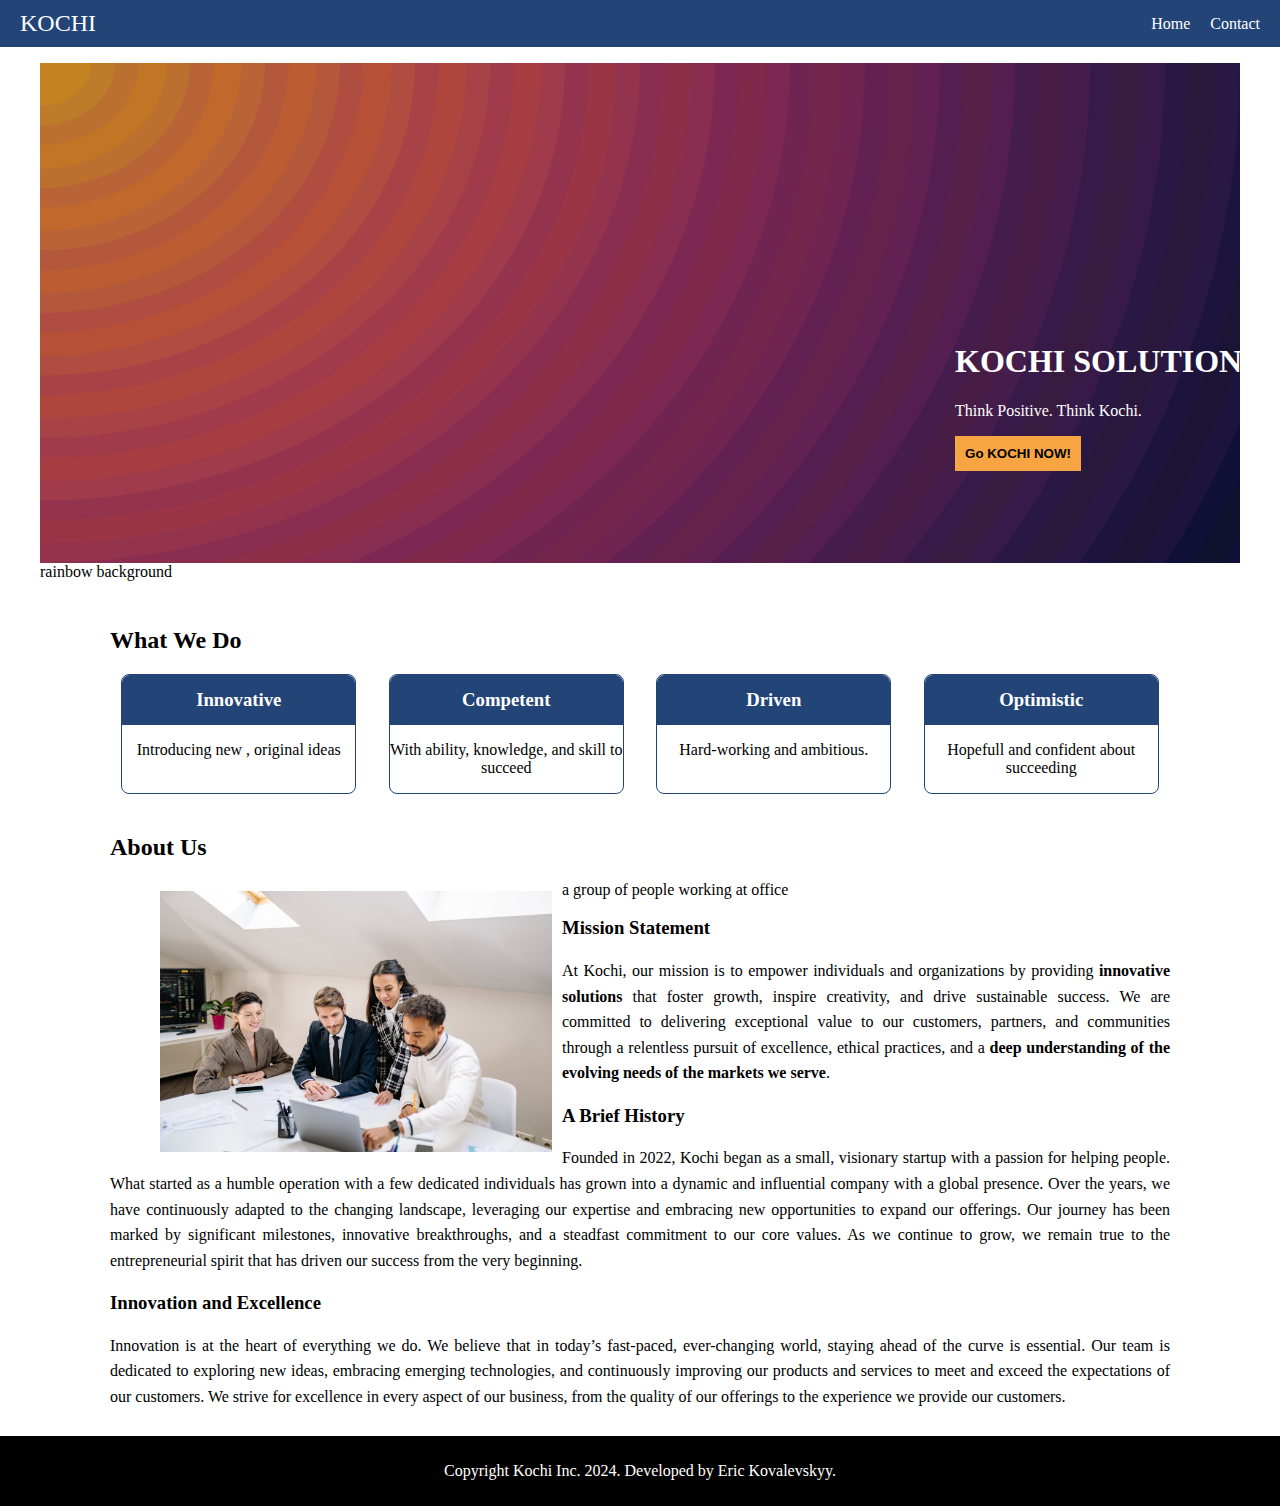
<file: index.html>
<!DOCTYPE html>
<html lang="en">

<head>
    <meta charset="UTF-8" />
    <meta name="viewport" content="width=device-width, initial-scale=1.0" />
    <title>Kochi</title>
    <link rel="stylesheet" href="css/main.css" />
    <link rel="stylesheet" href="css/pages/home.css" />
    <link rel="shortcut icon" href="assets/favicon_io/android-chrome-192x192.png" type="image/x-icon">
</head>

<body>
    <header>
        <nav class="navbar">
            <div class="navbar-title">KOCHI</div>
            <ul class="navbar-links">
                <li><a href="index.html">Home</a></li>
                <li><a href="../project-root/pages/contact.html">Contact</a></li>
            </ul>
        </nav>
    </header>
    <section class="hero">
        <div class="hero-content right">
            <h1>KOCHI SOLUTIONS</h1>
            <p>Think Positive. Think Kochi.</p>
            <button><strong>Go KOCHI NOW!</strong></button>
        </div>
        <figure>
            <img class="hero-image" src="assets/images/rainbow-vortex.png" alt="rainbow background" />
            <figcaption>rainbow background </figcaption>
        </figure>
    </section>

    <section class="what-we-do">
        <h2>What We Do</h2>
        <div class="services">
            <article class="service-item">
                <h3>Innovative</h3>
                <p>Introducing new , original ideas</p>
            </article>
            <article class="service-item">
                <h3>Competent</h3>
                <p>With ability, knowledge, and skill to succeed</p>
            </article>
            <article class="service-item">
                <h3>Driven</h3>
                <p>Hard-working and ambitious.</p>
            </article>
            <article class="service-item">
                <h3>Optimistic</h3>
                <p>Hopefull and confident about succeeding</p>
            </article>
        </div>
    </section>

    <section class="About-Us">
        <header>
            <h2><strong>About Us</strong></h2>
        </header>

        <div class="about-content">
            <figure>
                <img src="assets/images/people-working.jpg" alt="people working at office " />
                <figcaption>a group of people working at office </figcaption>
            </figure>
            <article></article>
            <h3><strong>Mission Statement</strong></h3>
            <p>
                At Kochi, our mission is to empower individuals and organizations by
                providing <strong>innovative solutions</strong> that foster growth,
                inspire creativity, and drive sustainable success. We are committed to
                delivering exceptional value to our customers, partners, and
                communities through a relentless pursuit of excellence, ethical
                practices, and a
                <strong>
                    deep understanding of the evolving needs of the markets we
                    serve</strong>.
            </p>
            <h3><strong>A Brief History</strong></h3>
            <p>
                Founded in 2022, Kochi began as a small, visionary startup with a
                passion for helping people. What started as a humble operation with a
                few dedicated individuals has grown into a dynamic and influential
                company with a global presence. Over the years, we have continuously
                adapted to the changing landscape, leveraging our expertise and
                embracing new opportunities to expand our offerings. Our journey has
                been marked by significant milestones, innovative breakthroughs, and a
                steadfast commitment to our core values. As we continue to grow, we
                remain true to the entrepreneurial spirit that has driven our success
                from the very beginning.
            </p>
            <h3><strong>Innovation and Excellence</strong></h3>
            <p>
                Innovation is at the heart of everything we do. We believe that in
                today’s fast-paced, ever-changing world, staying ahead of the curve is
                essential. Our team is dedicated to exploring new ideas, embracing
                emerging technologies, and continuously improving our products and
                services to meet and exceed the expectations of our customers. We
                strive for excellence in every aspect of our business, from the
                quality of our offerings to the experience we provide our customers.
            </p>
        </div>
    </section>

    <footer>
        <p>Copyright Kochi Inc. 2024. Developed by Eric Kovalevskyy.</p>
    </footer>
</body>

</html>
</file>
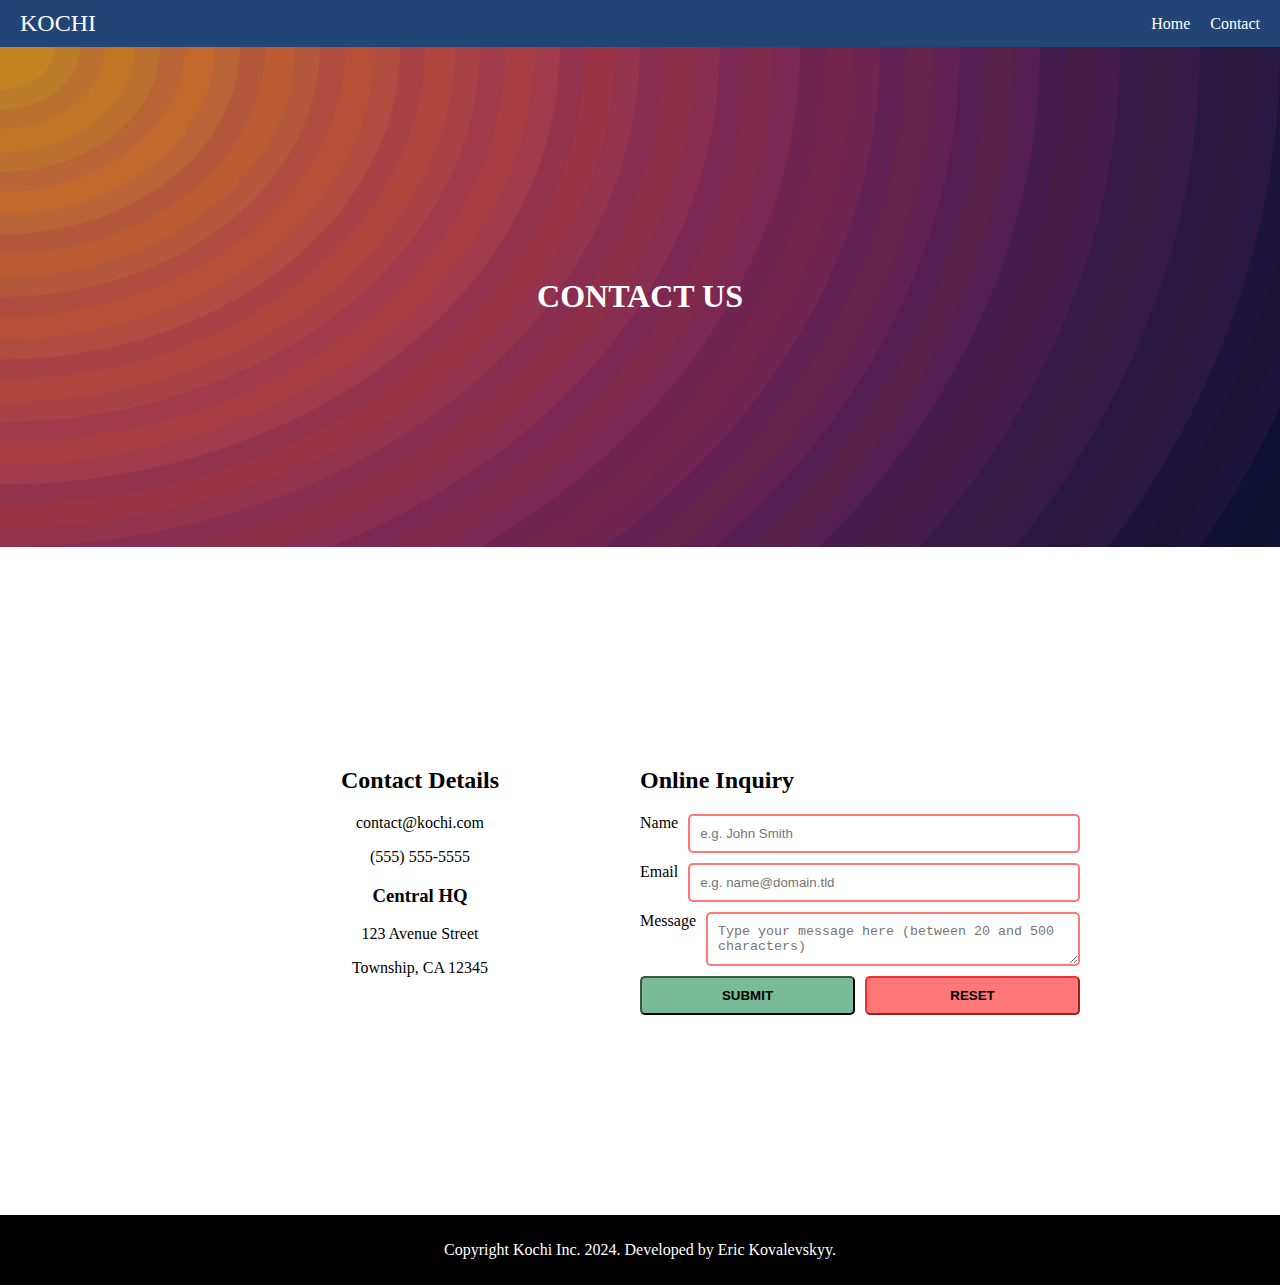
<file: pages/contact.html>
<!DOCTYPE html>
<html lang="en">

<head>
  <meta charset="UTF-8" />
  <meta name="viewport" content="width=device-width, initial-scale=1.0" />
  <title>contact-us</title>
  <link rel="stylesheet" href="../css/main.css" />
  <link rel="stylesheet" href="../css/pages/contact.css" />
  <link rel="shortcut icon" href="../assets/favicon_io/android-chrome-192x192.png" type="image/x-icon" />
</head>

<body>
  <header>
    <nav class="navbar">
      <div class="navbar-title">KOCHI</div>
      <ul class="navbar-links">
        <li><a href="../index.html">Home</a></li>
        <li><a href="contact.html">Contact</a></li>
      </ul>
    </nav>
  </header>

  <section class="hero">
    <div class="hero-content center">
      <h1>CONTACT US</h1>
    </div>
    <img class="hero-image" src="../assets/images/rainbow-vortex.png" alt="rainbow background" />
  </section>

  <section class="contact-us">
    <div class="contact-details">
      <h2><strong>Contact Details</strong></h2>
      <p>contact@kochi.com</p>
      <p>(555) 555-5555</p>
      <h3><strong>Central HQ</strong></h3>
      <p>123 Avenue Street</p>
      <p>Township, CA 12345</p>
    </div>

    <div class="online-inquiry">
      <h2><strong>Online Inquiry</strong></h2>
      <form action="#" method="post">
        <div class="row-block">
          <label for="name">Name</label>
          <input type="text" id="name" placeholder="e.g. John Smith" required />
        </div>

        <div class="row-block">
          <label for="email">Email</label>
          <input type="email" id="email" placeholder="e.g. name@domain.tld" required />
        </div>

        <div class="row-block">
          <label for="message">Message</label>
          <textarea id="message" placeholder="Type your message here (between 20 and 500 characters)"
            required></textarea>
        </div>

        <div class="button-group">
          <button type="submit" class="submit-btn">
            <strong>SUBMIT</strong>
          </button>
          <button type="reset" class="reset-btn">
            <strong>RESET</strong>
          </button>
        </div>
      </form>
    </div>
  </section>

  <footer>
    <p>Copyright Kochi Inc. 2024. Developed by Eric Kovalevskyy.</p>
  </footer>
</body>

</html>
</file>
<file: css/main.css>
body {
  padding: 0;
  margin: 0;
}

nav {
  display: flex;
  justify-content: space-between;
  align-items: center;
  padding: 10px 20px;
  background-color: #234477;
  color: #fff;
}

.navbar-title {
  font-size: 24px;
}

.navbar-links {
  list-style-type: none;
  padding: 0;
  margin: 0;
  display: flex;
}

.navbar-links a {
  color: #fff;
  text-decoration: none;
  margin-left: 20px;
}

.hero {
  position: relative;
}

.hero-content {
  position: absolute;
  color: #fff;
  top: 50%;
}

.hero-content.center {
  text-align: center;
  left: 50%;
  transform: translate(-50%, -50%);
}

.hero-content.right {
  right: 20px;
}


.hero-image {
  height: auto;
  display: block;
  width: 100%;
  height: 50%;
  max-height: 500px;
}

@media screen and (max-width: 768px) {
  .hero-content {
    text-align: center;
    right: 0;
    left: 0;
    transform: translateY(-50%);
  }
}

footer {
  background-color: #000;
  color: #fff;
  align-items: center;
  text-align: center;
  padding: 10px 20px;
}
</file>
<file: css/pages/home.css>
.hero-content button {
  background-color: #f7a542;
  border: none;
  padding: 10px 10px;
}

@media screen and (max-width: 320px) {
  .hero-content h1 {
    font-size: 1rem;
  }

  .hero-content p {
    font-size: 0.8rem;
  }

  .hero-content button {
    font-size: 0.6rem;
  }
}

.what-we-do,
.About-Us {
  padding: 10px;
  margin-left: 100px;
  margin-right: 100px;
}

.services {
  display: flex;
  flex-wrap: wrap;
  text-align: center;
  justify-content: space-around;
  gap: 10px;
}

.service-item {
  border: 1px solid #234477;
  border-radius: 8px;
  width: 22%;
}

.service-item h3 {
  display: flex;
  align-items: center;
  justify-content: center;
  color: #fff;
  background-color: #234477;
  margin: 0;
  border-radius: 8px 8px 0px 0px;
  height: 50px;
}

.service-item p {
  color: #000;
}

@media (max-width: 768px) {
  .services {
    flex-direction: column;
    align-items: center;
  }

  .service-item {
    width: 100%;
  }
}

.about-content img {
  float: left;
  margin: 10px;
  width: 40%;
  height: auto;
}

.about-content p {
  text-align: justify;
  line-height: 1.6;
}

@media (max-width: 768px) {
  .about-content img {
    width: 100%;
  }
}
</file>
<file: css/pages/contact.css>
.contact-us {
    display: grid;
    grid-template-columns: 1fr 1fr;
    padding: 200px;
}

.contact-details {
    text-align: center;
}

.online-inquiry form {
    display: grid;
    gap: 10px;
}

.online-inquiry .row-block {
    display: grid;
    grid-template-columns: auto 1fr;
    gap: 10px;
}

.online-inquiry input,
.online-inquiry textarea {
    padding: 10px;
    border: 2px solid #ff7777;
    border-radius: 5px;
}

.online-inquiry .button-group {
    display: grid;
    grid-template-columns: 1fr 1fr;
    gap: 10px;
}

.online-inquiry .submit-btn {
    background: #78bb98;
    border-color: #3b5547;
    padding: 10px;
    border-radius: 5px;
}

.online-inquiry .reset-btn {
    background: #ff7777;
    border-color: #f13131;
    padding: 10px;
    border-radius: 5px;
}

@media (max-width: 768px) {
    .contact-us {
        grid-template-columns: 1fr;
        padding: 20px;
    }

}
</file>
